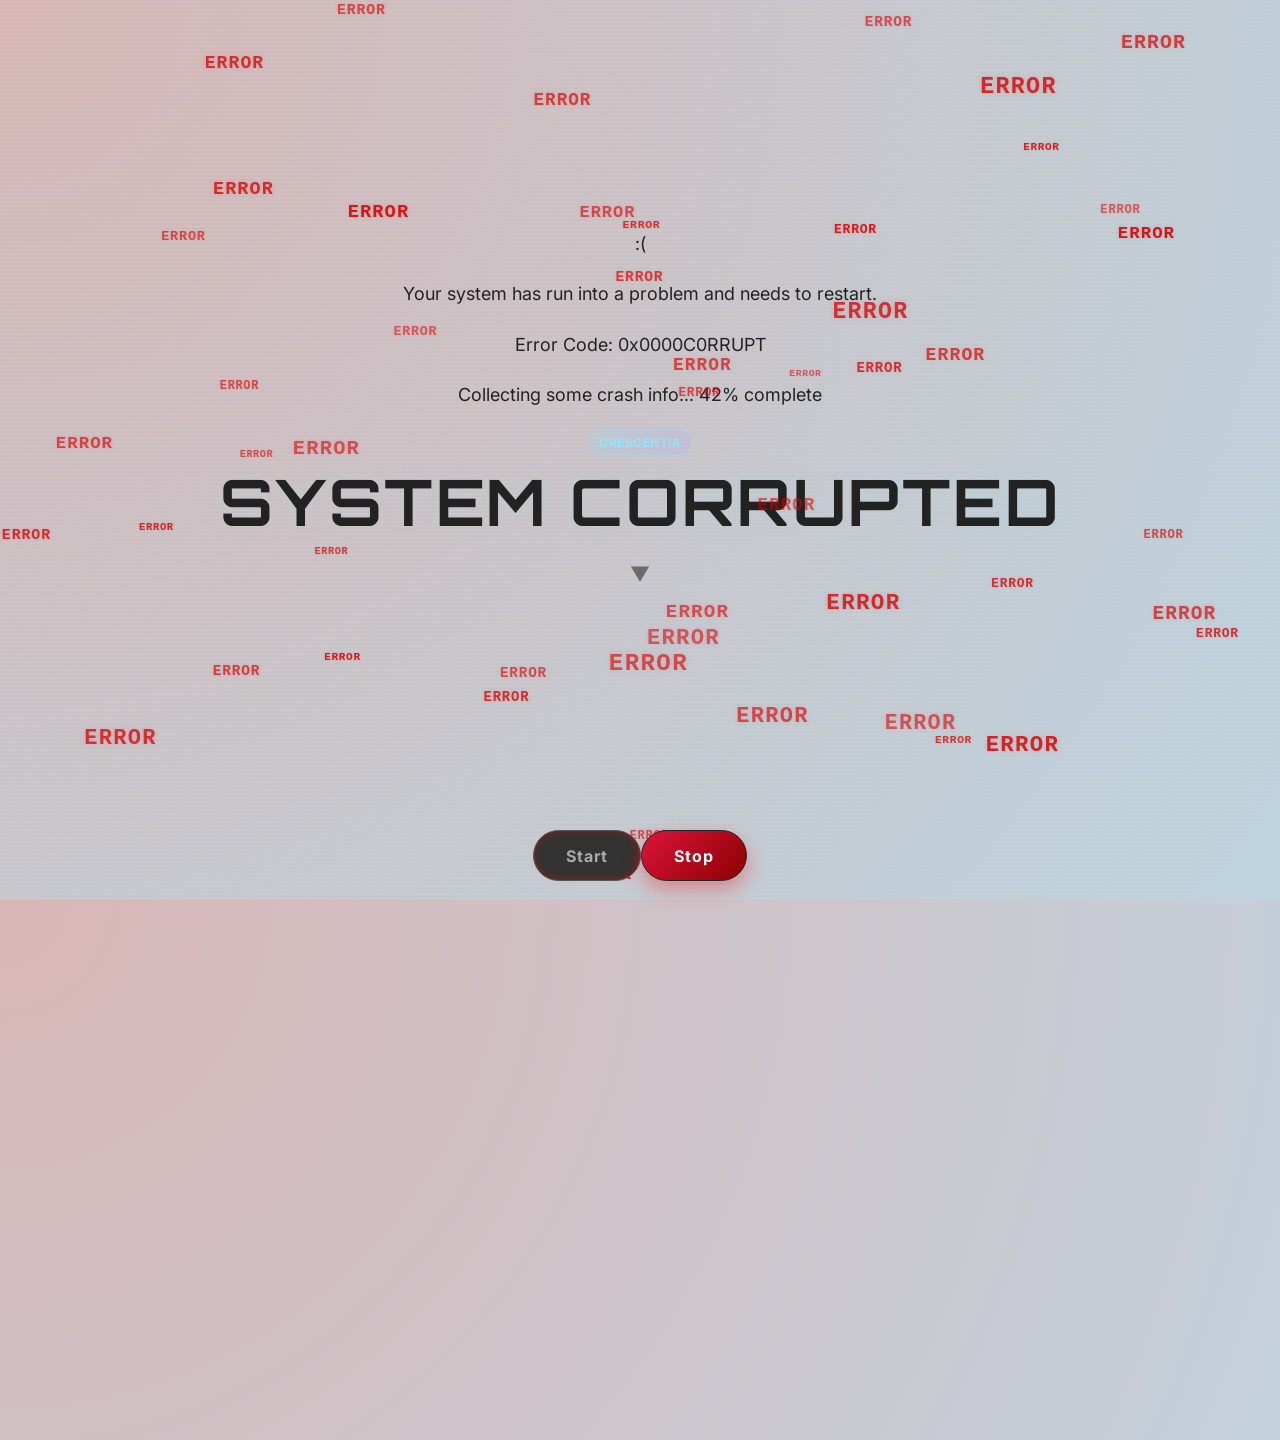
<file: crescentia-hunt/index.html>
<!DOCTYPE html>
<html lang="en">
  <head>
    <meta charset="utf-8" />
    <meta name="viewport" content="width=device-width,initial-scale=1" />
    <title>System Corrupted — Launch</title>
    <link rel="preconnect" href="https://fonts.googleapis.com" />
    <link rel="preconnect" href="https://fonts.gstatic.com" crossorigin />
    <link
      href="https://fonts.googleapis.com/css2?family=Inter:wght@400;600;800&family=Orbitron:wght@600;800&display=swap"
      rel="stylesheet"
    />
    <link rel="stylesheet" href="assets/css/styles.css" />
  </head>
  <body class="theme-dark">
    <div class="noise-overlay"></div>

    <main class="landing">
      <header class="brand">
        <div id="crash-screen">
          <p>:(</p>
          <p>Your system has run into a problem and needs to restart.</p>
          <p>Error Code: 0x0000C0RRUPT</p>
          <p>Collecting some crash info... 42% complete</p>
        </div>
        <span class="badge">Crescentia</span>
        <h1 class="title">SYSTEM CORRUPTED</h1>
      </header>

      <!-- Scattered "ERRORS" text -->
      <section id="errors-cloud" aria-hidden="true"></section>

      <!-- Scroll hint -->
      <div class="scroll-indicator" role="img" aria-label="Scroll down">
        <span>▼</span>
      </div>

      <!-- Buttons (hidden until scroll) -->
      <div class="start-wrap hidden" id="startWrap">
        <a href="#" class="btn-start fake" id="btnStart">Start</a>
        <a href="countdown.html" class="btn-start real" id="btnStop">Stop</a>
      </div>
    </main>

    <script src="assets/js/landing.js"></script>
  </body>
</html>
</file>
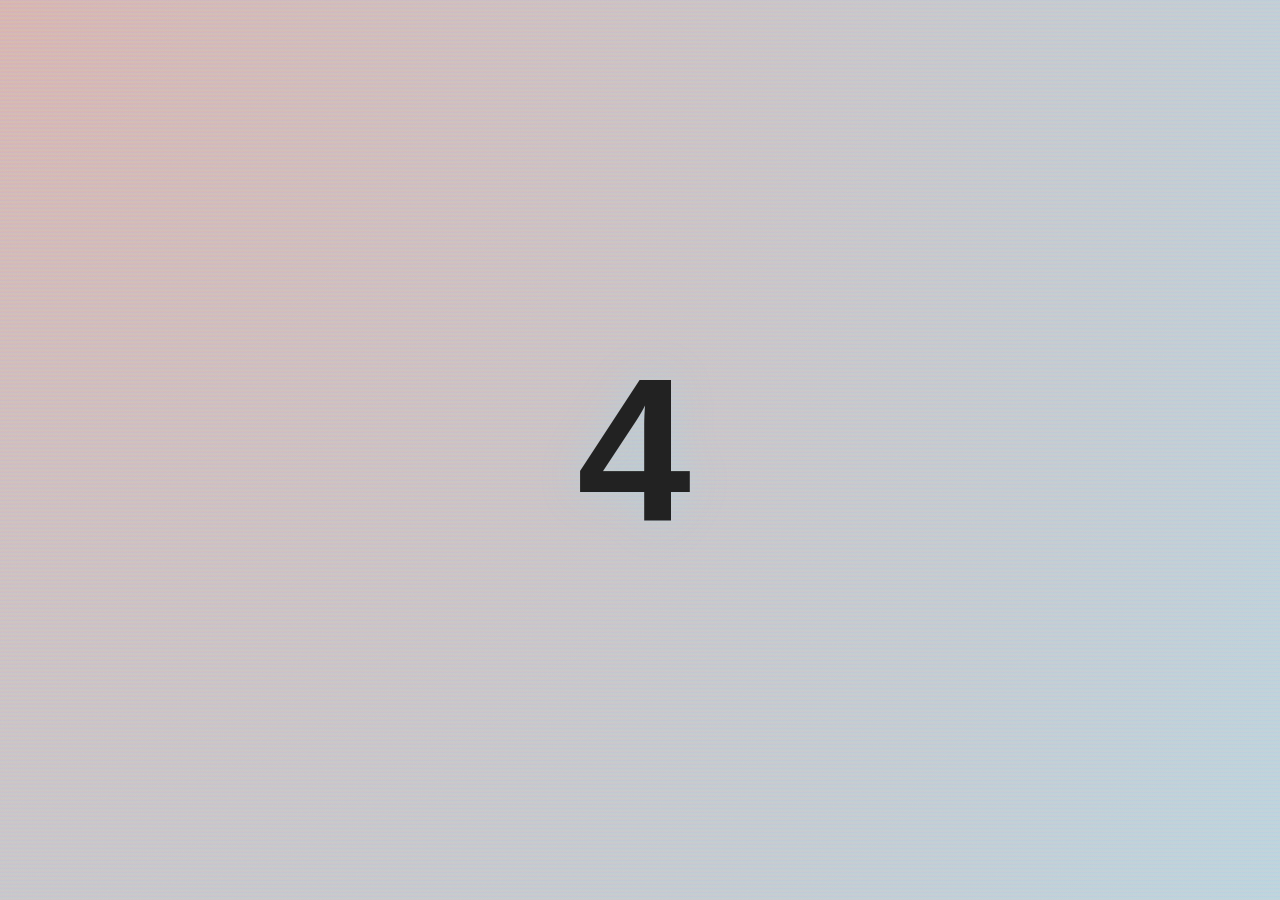
<file: crescentia-hunt/countdown.html>
<!DOCTYPE html>
<html lang="en">
<head>
  <meta charset="utf-8" />
  <meta name="viewport" content="width=device-width,initial-scale=1" />
  <title>Crescentia — Countdown</title>
  <link rel="stylesheet" href="assets/css/styles.css" />
</head>
<body class="theme-dark">
  <div class="noise-overlay"></div>

  <main class="countdown-screen">
    <div id="count" class="count">5</div>
    <div id="clubReveal" class="club-reveal" aria-hidden="true">CRESCENTIA</div>
  </main>

  <script src="assets/js/countdown.js"></script>
</body>
</html>
</file>
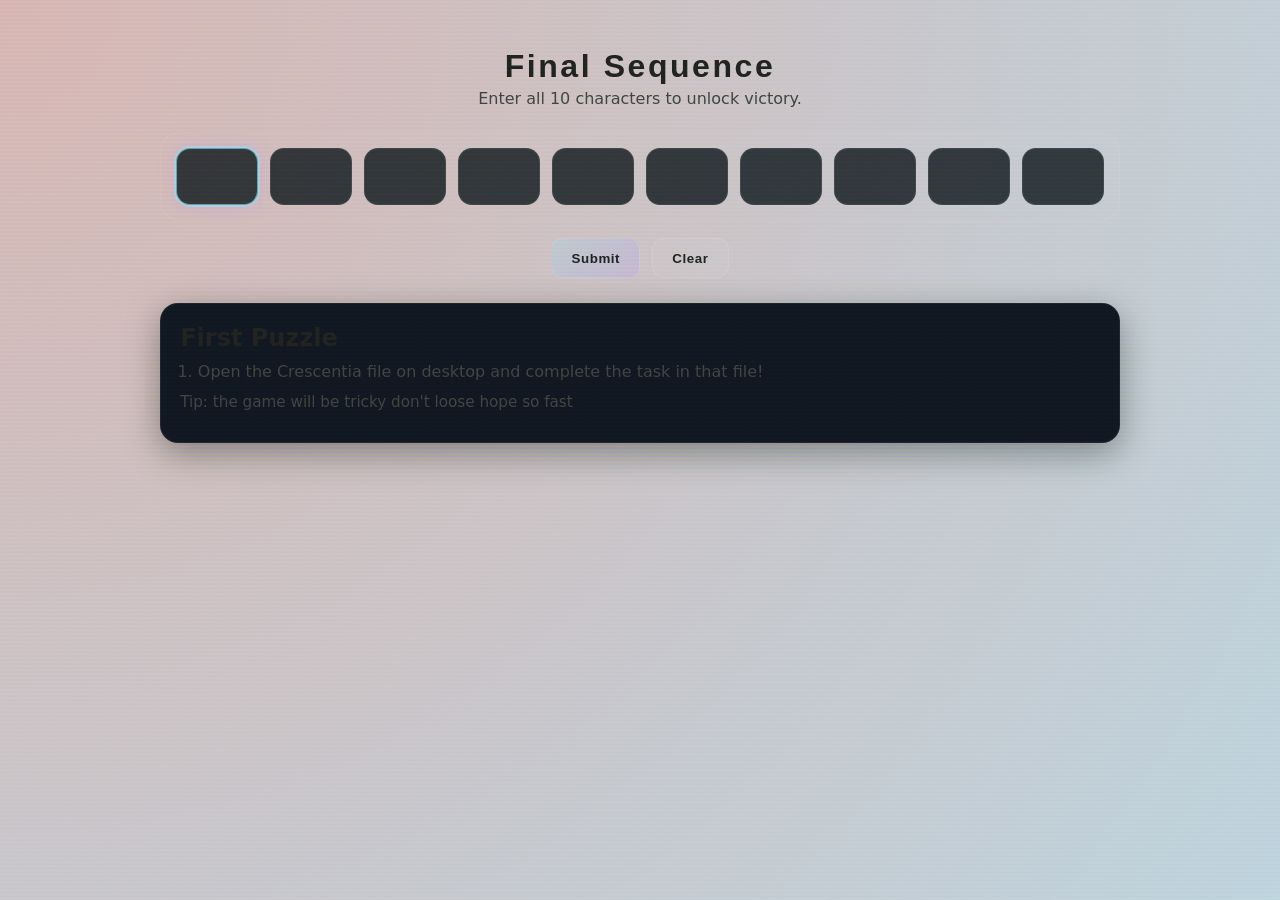
<file: crescentia-hunt/game.html>
<!DOCTYPE html>
<html lang="en">
<head>
  <meta charset="utf-8" />
  <meta name="viewport" content="width=device-width,initial-scale=1" />
  <title>Crescentia — Puzzle</title>
  <link rel="stylesheet" href="assets/css/styles.css" />
</head>
<body class="theme-dark">
  <div class="noise-overlay"></div>

  <main class="game">
    <header class="game-header">
      <h1 class="game-title">Final Sequence</h1>
      <p class="game-subtitle">Enter all 10 characters to unlock victory.</p>
    </header>

    <section class="inputs-grid" aria-label="Answer inputs">
      <!-- 10 single-character inputs -->
      <input maxlength="1" class="char" aria-label="Character 1" />
      <input maxlength="1" class="char" aria-label="Character 2" />
      <input maxlength="1" class="char" aria-label="Character 3" />
      <input maxlength="1" class="char" aria-label="Character 4" />
      <input maxlength="1" class="char" aria-label="Character 5" />
      <input maxlength="1" class="char" aria-label="Character 6" />
      <input maxlength="1" class="char" aria-label="Character 7" />
      <input maxlength="1" class="char" aria-label="Character 8" />
      <input maxlength="1" class="char" aria-label="Character 9" />
      <input maxlength="1" class="char" aria-label="Character 10" />
    </section>

    <div class="controls">
      <button id="btnSubmit" class="btn-primary">Submit</button>
      <button id="btnClear" class="btn-ghost">Clear</button>
    </div>

    <section class="hints">
      <h2>First Puzzle</h2>
      <ol>
        <!-- Replace these with your real event clues -->
        <li>Open the Crescentia file on desktop and complete the task in that file!</li>
      </ol>
      <p class="hint-note">Tip: the game will be tricky don't loose hope so fast</p>
    </section>

    <section id="result" class="result" aria-live="polite"></section>
  </main>

  <script src="assets/js/game.js"></script>
</body>
</html>
</file>
<file: crescentia-hunt/assets/css/styles.css>
:root {
  --bg:#211d18;
  --card:#111722;
  --accent:#8ae9ff;
  --accent-2:#b388ff;
  --text:#222; /* darker text for light theme */
  --muted:#444;
  --danger:#ff6b6b;
  --success:#47e6a1;
  --ring: 0 0 0 2px rgba(138,233,255,0.45), 0 0 18px rgba(179,136,255,0.25);
}

*{ box-sizing:border-box; }
html,body{ height:100%; }

body {
  background: #f4f4f4; /* light grey crash screen look */
  color: #111;
  font-family: 'Courier New', monospace;
  overflow-x: hidden;
  overflow-y: auto;
}

/* Flickering background effect */
body::before {
  content: "";
  position: fixed;
  top: 0; left: 0; right: 0; bottom: 0;
  background: repeating-linear-gradient(
    0deg,
    rgba(255,0,0,0.1) 0px,
    rgba(0,255,0,0.1) 2px,
    rgba(0,0,255,0.1) 4px
  );
  mix-blend-mode: overlay;
  animation: glitch-bg 1s infinite;
  pointer-events: none;
}

@keyframes glitch-bg {
  0% { transform: translate(0,0); }
  20% { transform: translate(-2px, 2px); }
  40% { transform: translate(2px, -2px); }
  60% { transform: translate(-1px, -1px); }
  80% { transform: translate(1px, 1px); }
  100% { transform: translate(0,0); }
}

/* Body */
body.theme-dark {
  margin:0;
  font-family: Inter, system-ui, -apple-system, Segoe UI, Roboto, Arial, sans-serif;
  color: var(--text);
  background: radial-gradient(circle at top left, #d9b6b6, #c1d4e0); /* light gradient for corrupted system */
  overflow-x:hidden;
}

/* subtle film noise overlay */
.noise-overlay {
  pointer-events:none;
  position:fixed;
  inset:0;
  background-image:url('data:image/svg+xml;utf8,<svg xmlns="http://www.w3.org/2000/svg" opacity="0.05"><filter id="n"><feTurbulence type="fractalNoise" baseFrequency="0.8" numOctaves="2"/></filter><rect width="100%" height="100%" filter="url(%23n)"/></svg>');
  mix-blend-mode:overlay;
  z-index:0;
}

/* Utility */
.badge {
  display:inline-block;
  padding:.25rem .6rem;
  border-radius:999px;
  background:linear-gradient(135deg, rgba(138,233,255,.15), rgba(179,136,255,.15));
  border:1px solid rgba(138,233,255,.35);
  color:var(--accent);
  font-weight:600;
  letter-spacing:.5px;
  text-transform:uppercase;
  font-size:.75rem;
}

.title {
  font-family: Orbitron, Inter, sans-serif;
  font-size: clamp(2.2rem, 6vw, 4rem);
  letter-spacing:.04em;
  margin:.4rem 0 0;
  text-shadow: 0 0 20px rgba(138,233,255,.15);
}

.subtitle {
  color:var(--muted);
  margin:.4rem 0 2rem;
}

/* Landing */
.landing {
  position: relative;
  min-height: 160vh; /* enough scroll space */
  padding: 2rem;
  display: grid;
  grid-template-rows: auto 1fr auto;
  gap: 1rem;
  z-index: 1;
}

.brand {
  text-align:center;
  margin-top:1rem;
}

/* Errors container */
#errors-cloud {
  position: fixed;
  inset: 0;
  z-index: 0;
  pointer-events: none;
  overflow: hidden;
  background: transparent;
}

/* scattered error tags */
.error-chip {
  position: absolute;
  font-weight: 700;
  letter-spacing: .06em;
  font-size: 0.85rem;
  color: #d60000;
  opacity: .85;
  transform: rotate(0deg);  /* horizontal text (no tilt) */
  text-shadow: 0 0 4px rgba(200, 0, 0, .2);
  user-select: none;
  pointer-events: none;
  white-space: nowrap;
  font-family: monospace;
  animation: flicker 1.2s infinite;
  animation-delay: calc(var(--rand) * 1s);
}

/* Flicker animation */
@keyframes flicker {
  0%, 19%, 21%, 23%, 25%, 54%, 56%, 100% {
    opacity: 1;
    text-shadow: 0 0 2px #ff0000, 0 0 6px #ff4444;
  }
  20%, 24%, 55% {
    opacity: 0.5;
    text-shadow: none;
  }
}

.scroll-indicator {
  margin: .25rem auto 0;
  width:max-content;
  color:var(--muted);
  animation: float 2.5s ease-in-out infinite;
  font-size:1.25rem;
  opacity:.7;
}
@keyframes float {
  0%,100%{ transform: translateY(0); }
  50%{ transform: translateY(6px); }
}

.start-wrap {
  position:sticky;
  bottom:1.2rem;
  display:flex;
  justify-content:center;
}

.btn-start {
  pointer-events:none;
  opacity:0;
  transform:translateY(20px) scale(.98);
  transition: all .6s cubic-bezier(.2,.7,.2,1);
  text-decoration:none;
  font-weight:700;
  letter-spacing:.06em;
  padding:.9rem 2rem;
  border-radius:999px;
  background:linear-gradient(135deg, var(--accent), var(--accent-2));
  color:#04131a;
  box-shadow: 0 8px 24px rgba(138,233,255,.25), 0 0 0 1px rgba(255,255,255,.08);
}
.btn-start.revealed {
  opacity:1;
  transform:translateY(0) scale(1);
  pointer-events:auto;
  box-shadow: var(--ring);
}

/* Countdown */
.countdown-screen {
  min-height:100vh;
  display:grid;
  place-items:center;
  padding:2rem;
}

.count {
  font-family: Orbitron, Inter, sans-serif;
  font-size: clamp(5rem, 16vw, 16rem);
  font-weight:800;
  line-height:1;
  letter-spacing:.06em;
  text-shadow: 0 0 40px rgba(138,233,255,.25);
  animation: pulse .8s ease both;
}
@keyframes pulse {
  from{ transform:scale(.9); filter:blur(2px); opacity:.6; }
  to{ transform:scale(1); filter:blur(0); opacity:1; }
}

.club-reveal {
  position:absolute;
  inset:0;
  display:grid;
  place-items:center;
  font-family: Orbitron, Inter, sans-serif;
  font-weight:800;
  letter-spacing:.25em;
  font-size: clamp(2rem, 9vw, 8rem);
  color:transparent;
  -webkit-text-stroke: 1px rgba(138,233,255,.55);
  opacity:0;
  pointer-events:none;
  text-shadow: 0 0 30px rgba(179,136,255,.15);
}
.club-reveal.show {
  opacity:1;
  animation: glow 1.2s ease forwards;
}
@keyframes glow {
  0%{ color:transparent; text-shadow:0 0 0 rgba(138,233,255,0); }
  60%{ color:rgba(138,233,255,.95); }
  100%{ color:#0a2c3d; text-shadow:0 0 32px rgba(138,233,255,.4), 0 0 64px rgba(179,136,255,.3); }
}

/* Game page */
.game {
  max-width:1000px;
  margin:0 auto;
  padding:2rem 1.25rem 4rem;
}

.game-header {
  text-align:center;
  margin:1rem 0 1.5rem;
}
.game-title {
  font-family: Orbitron, Inter, sans-serif;
  letter-spacing:.08em;
  margin:.25rem 0;
}
.game-subtitle {
  color:var(--muted);
  margin:.25rem 0 1.25rem;
}

.inputs-grid {
  display:grid;
  grid-template-columns: repeat(10, minmax(36px, 1fr));
  gap:.75rem;
  background: linear-gradient(180deg, rgba(255,255,255,.02), transparent 40%);
  padding:1rem;
  border-radius:20px;
  box-shadow: inset 0 0 0 1px rgba(255,255,255,.05);
}
.char {
  text-align:center;
  font-size:1.4rem;
  padding:.9rem .25rem;
  border-radius:14px;
  border:1px solid rgba(255,255,255,.08);
  background: rgba(14,20,28,.8);
  color:var(--text);
  outline:none;
  transition:.2s ease;
}
.char:focus {
  border-color: rgba(138,233,255,.6);
  box-shadow: var(--ring);
}

.controls {
  display:flex;
  gap:.75rem;
  justify-content:center;
  margin:1.1rem 0 1.6rem;
}
.btn-primary, .btn-ghost {
  font-weight:700;
  letter-spacing:.04em;
  padding:.7rem 1.2rem;
  border-radius:12px;
  border:1px solid rgba(255,255,255,.1);
  background:linear-gradient(135deg, rgba(138,233,255,.2), rgba(179,136,255,.2));
  color:var(--text);
  cursor:pointer;
}
.btn-ghost { background:rgba(255,255,255,.04); }

.hints {
  margin-top:1rem;
  background:var(--card);
  border:1px solid rgba(255,255,255,.06);
  border-radius:18px;
  padding:1rem 1.2rem;
  box-shadow: 0 10px 35px rgba(0,0,0,.35);
}
.hints h2{ margin:.25rem 0 .6rem; }
.hints ol {
  margin:.25rem 0;
  padding-left:1.1rem;
  color:var(--muted);
}
.hint-note {
  color:var(--muted);
  margin-top:.75rem;
  font-size:.95rem;
}

.result {
  margin-top:1rem;
  text-align:center;
  font-weight:700;
  letter-spacing:.05em;
}
.result.ok { color: var(--success); }
.result.nope { color: var(--danger); }

/* Responsive */
@media (max-width:800px){
  .inputs-grid{ grid-template-columns: repeat(5, 1fr); }
}
@media (max-width:460px){
  .inputs-grid{ grid-template-columns: repeat(4, 1fr); }
}
#crash-screen {
  text-align: center;
  margin-top: 20vh;
  font-size: 18px;
  line-height: 1.8;
  color: #111;
  opacity: 0.9;
}
/* ... keep all your previous CSS as it is ... */

/* Fake Start button (glitchy) */
.btn-start.fake {
  background: #333;
  color: #aaa;
  border: 1px solid #555;
  box-shadow: inset 0 0 6px rgba(255, 0, 0, 0.5);
  animation: glitchText 1.2s infinite;
}

/* Real Stop button (works) */
.btn-start.real {
  background: linear-gradient(135deg, crimson, darkred);
  color: #fff;
  border: 1px solid #222;
  font-weight: bold;
  box-shadow: 0 8px 20px rgba(255, 0, 0, 0.35);
}

/* Glitchy animation for fake Start */
@keyframes glitchText {
  0% { text-shadow: 2px 0 red, -2px 0 blue; }
  20% { text-shadow: -2px -2px lime, 2px 2px red; }
  40% { text-shadow: 2px 2px blue, -2px 0 red; }
  60% { text-shadow: -2px 2px lime, 2px -2px blue; }
  80% { text-shadow: 2px -2px red, -2px 2px lime; }
  100% { text-shadow: none; }
}
</file>
